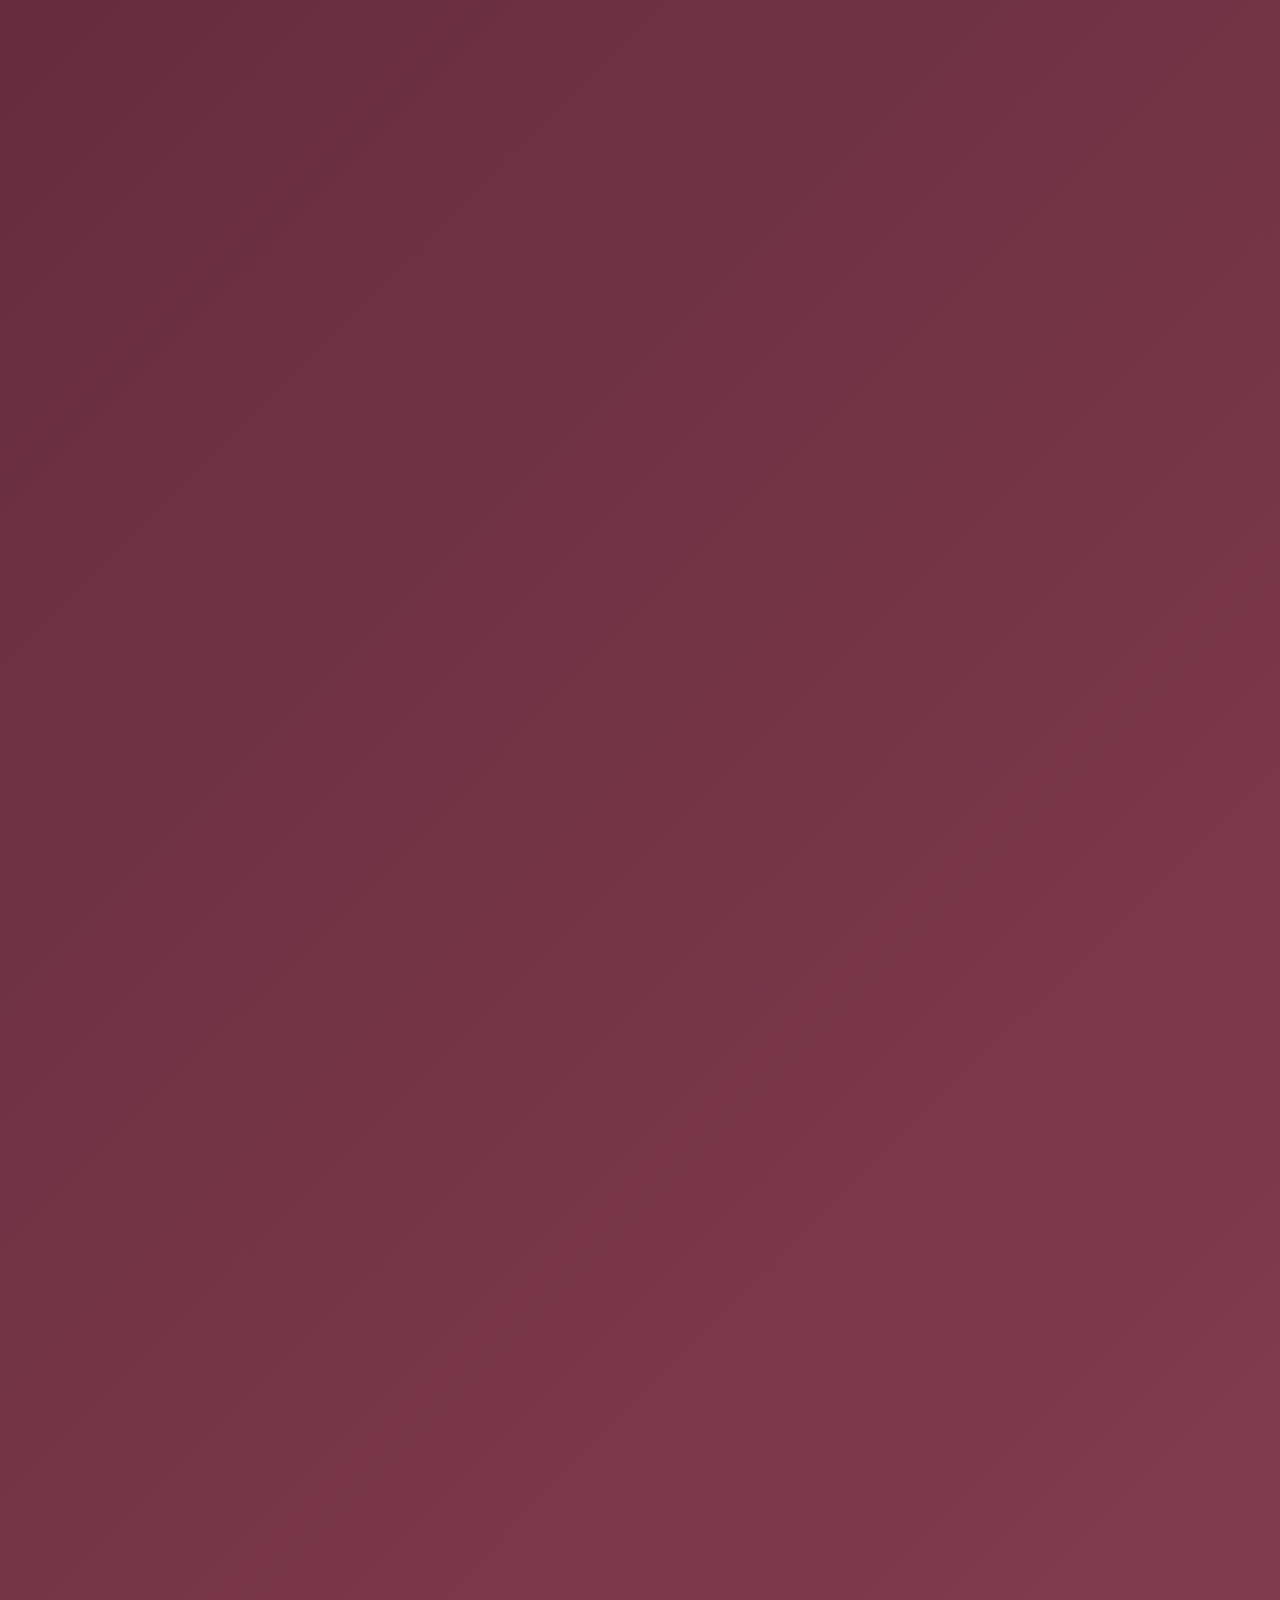
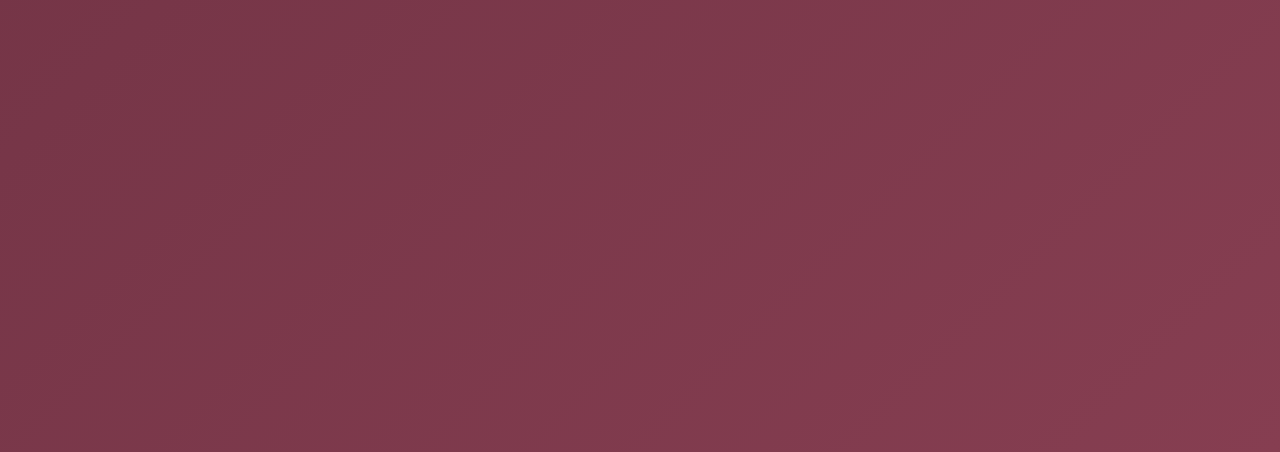
<file: details.html>
<!DOCTYPE html>
<html lang="en">
<head>
  <meta charset="UTF-8" />
  <meta name="viewport" content="width=device-width, initial-scale=1.0" />
  <title>Our Wedding Day</title>
  <link href="https://fonts.googleapis.com/css2?family=Playfair+Display&family=Inter:wght@300;400;600&display=swap" rel="stylesheet"/>
  <style>
    * {
      box-sizing: border-box;
      margin: 0;
      padding: 0;
    }

    body {
      font-family: 'Inter', sans-serif;
      background: linear-gradient(135deg, #662d3e, #863e51);
      color: #f4e8d4;
      overflow-x: hidden;
      opacity: 0;
      animation: fadeIn 1s ease-out forwards;
    }

    header {
      padding: 4rem 2rem 1rem;
      text-align: center;
    }

    header h1 {
      font-family: 'Playfair Display', serif;
      font-size: 3rem;
      background: linear-gradient(to bottom, #f9e3c1, #d6a377, #8a5c3d);
      -webkit-background-clip: text;
      -webkit-text-fill-color: transparent;
      text-shadow: 0 2px 8px rgba(0, 0, 0, 0.25);
      opacity: 0;
      transform: translateY(30px);
      animation: fadeUp 1.6s ease-out forwards;
    }

    header p {
      font-size: 1.1rem;
      margin-top: 1rem;
      opacity: 0;
      animation: fadeUp 1.2s ease 1.5s forwards;
    }

    .countdown-box {
      max-width: 400px;
      margin: 2rem auto 0;
      padding: 1rem 1.5rem;
      background: linear-gradient(to right, #5a1e30, #702d3f);
      border: 1px solid #f9e3c1;
      border-radius: 12px;
      box-shadow: 0 8px 20px rgba(0,0,0,0.2);
      text-align: center;
    }

    #countdown {
      font-size: 1.2rem;
      color: #f9e3c1;
    }

    .card-container {
      display: grid;
      grid-template-columns: repeat(auto-fit, minmax(300px, 1fr));
      gap: 2rem;
      max-width: 1000px;
      margin: 3rem auto;
      padding: 0 2rem;
    }

    .card {
      background: linear-gradient(to bottom right, #4a0e23, #61182f);
      border-radius: 16px;
      box-shadow: 0 15px 30px rgba(0, 0, 0, 0.3);
      padding: 2rem;
      transform: translateY(30px);
      opacity: 0;
      transition: transform 0.6s ease-out, opacity 0.6s ease-out;
    }

    .card.visible {
      transform: translateY(0);
      opacity: 1;
    }

    .card h2 {
      font-family: 'Playfair Display', serif;
      font-size: 1.6rem;
      background: linear-gradient(to bottom, #f9e3c1, #d6a377, #8a5c3d);
      -webkit-background-clip: text;
      -webkit-text-fill-color: transparent;
      text-shadow: 0 2px 8px rgba(0, 0, 0, 0.25);
    }

    .card p {
      font-size: 1rem;
      color: #f3dfc5;
      line-height: 1.6;
    }

    .info-label {
      text-align: center;
      margin-top: 3rem;
      font-size: 1.3rem;
      font-weight: 500;
      color: #f9e3c1;
      font-family: 'Playfair Display', serif;
    }

    .buttons {
      display: flex;
      justify-content: center;
      gap: 1rem;
      flex-wrap: wrap;
      margin-top: 1.5rem;
    }

    .buttons a {
      background: linear-gradient(to bottom, #f9e2c1de, #d6a377, #be8159);
      color: #3b0a24;
      padding: 0.8rem 1.5rem;
      border-radius: 6px;
      text-decoration: none;
      font-weight: 600;
      transition: background 0.5s ease;
    }

    .buttons a:hover {
      background: linear-gradient(to bottom, #ffe6d0, #d7a88b, #7b5240);
    }

    iframe {
      width: 100%;
      height: 600px;
      border: none;
      margin: 4rem 0;
      border-radius: 12px;
    }

    h2.section-title {
      font-family: 'Playfair Display', serif;
      background: linear-gradient(to bottom, #f9e3c1, #d6a377, #8a5c3d);
      -webkit-background-clip: text;
      -webkit-text-fill-color: transparent;
      text-align: center;
      margin-bottom: 1.5rem;
      font-size: 1.8rem;
      opacity: 0;
      animation: fadeUp 1s ease 1s forwards;
      text-shadow: 0 2px 8px rgba(0, 0, 0, 0.25);
    }

    .floating-rsvp {
      position: fixed;
      bottom: 20px;
      right: 20px;
      background: #ffde72;
      color: #3b0a24;
      padding: 1rem 1.5rem;
      border-radius: 40px;
      text-decoration: none;
      font-weight: bold;
      box-shadow: 0 10px 20px rgba(0, 0, 0, 0.3);
      z-index: 1000;
      transition: transform 0.3s;
    }

    .floating-rsvp:hover {
      transform: scale(1.05);
    }

    @keyframes fadeUp {
      to {
        opacity: 1;
        transform: translateY(0);
      }
    }

    @keyframes fadeIn {
      from { opacity: 0; }
      to { opacity: 1; }
    }
  </style>
</head>
<body>
  <header>
    <h1>A Glimpse Into Our Wedding Day</h1>
    <p>Everything you need to know about celebrating with us</p>
    <div class="countdown-box">
      <div id="countdown"></div>
    </div>
  </header>

  <div class="card-container">
    <div class="card"><h2>The Baraat</h2><p>Our day begins with the lively arrival of the Baraat. We invite you to be there at 3:00 PM sharp to take part in the full joy (yes, even you who usually show up on “desi standard time”!).</p></div>
    <div class="card"><h2>The Nikah</h2><p>Under the open sky at the gazebo, our Nikah will be a moment of peace, love, and deep reflection. We are honoured to share this spiritual moment with you all.</p></div>
    <div class="card"><h2>The Reception</h2><p>Once our vows are made, we head indoors to celebrate — with food, laughter, and love. We can't wait to celebrate with you.</p></div>
    <div class="card"><h2>A Day of Barakah</h2><p>We hope this day overflows with barakah (blessings). We kindly ask you to be present with us, in the moment — please enjoy the day without recording the intimate parts of our ceremony.</p></div>
    <div class="card"><h2>Dress Code</h2><p>Please dress to impress! For the Nikkah & Reception, we kindly request traditional South Asian formal wear. Shades of gold or cream are encouraged to complement the theme.</p></div>
    <div class="card"><h2>Gifts & Presence</h2><p>Your prayers and presence are the greatest gifts. If you wish to gift us, we kindly request no boxed gifts.</p></div>
  </div>

  <p class="info-label">For more information:</p>
  <div class="buttons">
    <a href="mailto:RSVP@minhaandhassan.com">Email Us</a>
    <a href="https://wa.me/16474501377" target="_blank">Message on WhatsApp</a>
  </div>

  <section style="max-width: 1000px; margin: 4rem auto; padding: 0 2rem;">
    <h2 class="section-title">Our Wedding Inspiration</h2>
    <iframe src="https://assets.pinterest.com/ext/embed.html?id=1039276120200381737" title="Pinterest Wedding Board"></iframe>
  </section>

  <a class="floating-rsvp" href="#">RSVP</a>

  <script>
    const cards = document.querySelectorAll('.card');
    const observer = new IntersectionObserver(entries => {
      entries.forEach(entry => {
        if (entry.isIntersecting) {
          entry.target.classList.add('visible');
        }
      });
    }, { threshold: 0.1 });
    cards.forEach(card => observer.observe(card));

    const countdown = document.getElementById('countdown');
    const weddingDate = new Date('2025-09-20T15:00:00');
    const updateCountdown = () => {
      const now = new Date();
      const diff = weddingDate - now;
      if (diff <= 0) {
        countdown.innerText = "It's Wedding Time!";
        return;
      }
      const days = Math.floor(diff / (1000 * 60 * 60 * 24));
      const hours = Math.floor((diff / (1000 * 60 * 60)) % 24);
      const minutes = Math.floor((diff / (1000 * 60)) % 60);
      countdown.innerText = `${days} days, ${hours} hours, ${minutes} minutes until the celebration begins.`;
    };
    updateCountdown();
    setInterval(updateCountdown, 60000);
  </script>
</body>
</html>
</file>
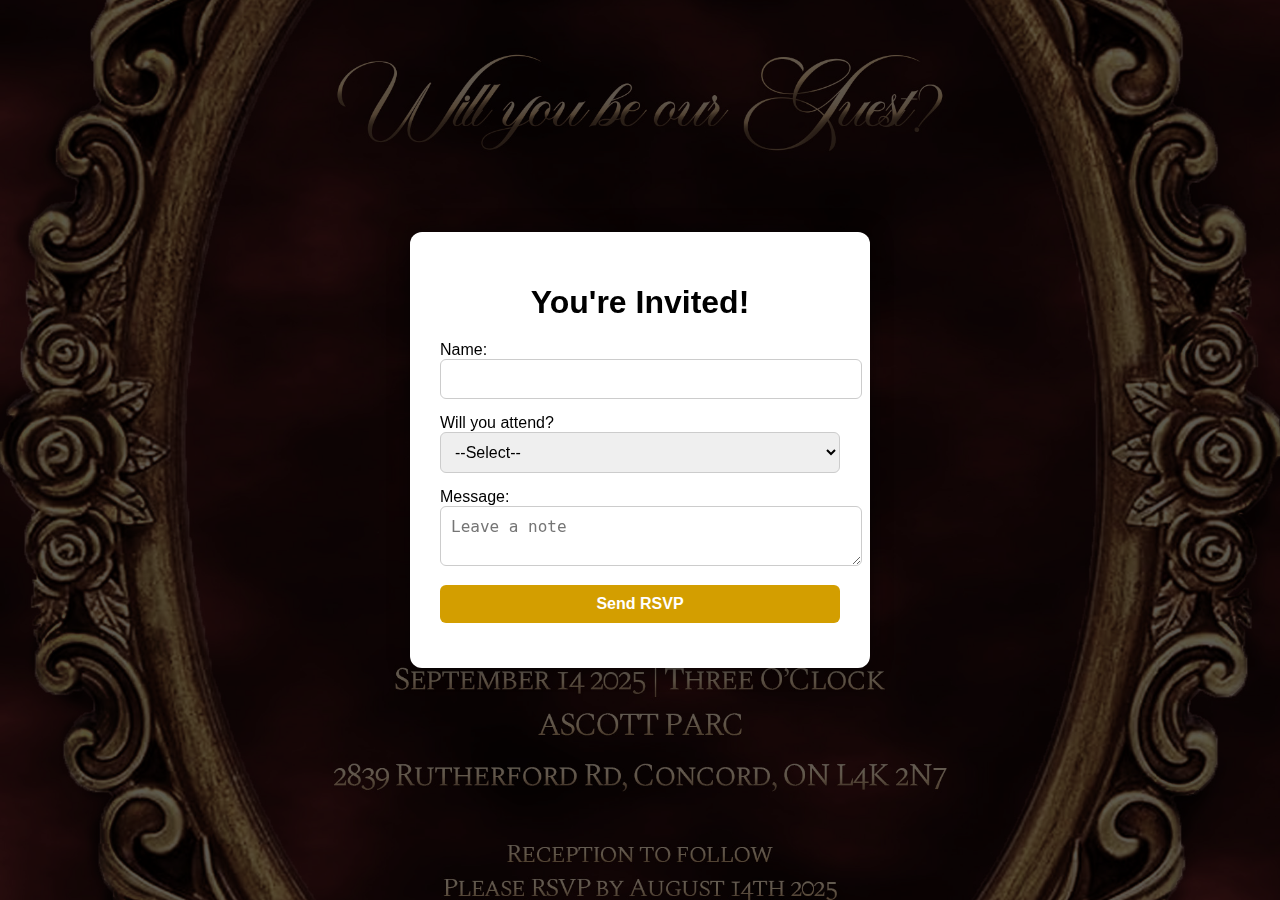
<file: final.html>
<!DOCTYPE html>
<html lang="en">
<head>
  <meta charset="UTF-8">
  <title>Wedding RSVP</title>
  <style>
    body {
      margin: 0;
      padding: 0;
      font-family: 'Segoe UI', sans-serif;
      background: url('background.jpg') center center / cover no-repeat fixed;
      height: 100vh;
      display: flex;
      align-items: center;
      justify-content: center;
      position: relative;
    }

    .overlay {
      position: fixed;
      top: 0;
      left: 0;
      width: 100%;
      height: 100%;
      background: rgba(0, 0, 0, 0.6);
      z-index: 1;
    }

    #rsvp-form {
      position: relative;
      z-index: 2;
      background-color: white;
      padding: 30px;
      border-radius: 12px;
      box-shadow: 0 0 20px rgba(0,0,0,0.5);
      max-width: 400px;
      width: 90%;
    }

    h1 {
      text-align: center;
      margin-bottom: 20px;
    }

    input, select, textarea, button {
      width: 100%;
      margin-bottom: 15px;
      padding: 10px;
      font-size: 16px;
      border: 1px solid #ccc;
      border-radius: 6px;
    }

    button {
      background-color: #d39e00;
      color: white;
      border: none;
      cursor: pointer;
      font-weight: bold;
    }

    button:hover {
      background-color: #c28a00;
    }
  </style>
</head>
<body>
  <div class="overlay"></div>
  <form id="rsvp-form">
    <h1>You're Invited!</h1>

    <label for="name">Name:</label>
    <input type="text" id="name" required>

    <label for="attendance">Will you attend?</label>
    <select id="attendance" required>
      <option value="">--Select--</option>
      <option value="yes">Yes</option>
      <option value="no">No</option>
    </select>

    <label for="message">Message:</label>
    <textarea id="message" placeholder="Leave a note"></textarea>

    <button type="submit">Send RSVP</button>
  </form>
</body>
</html>
</file>
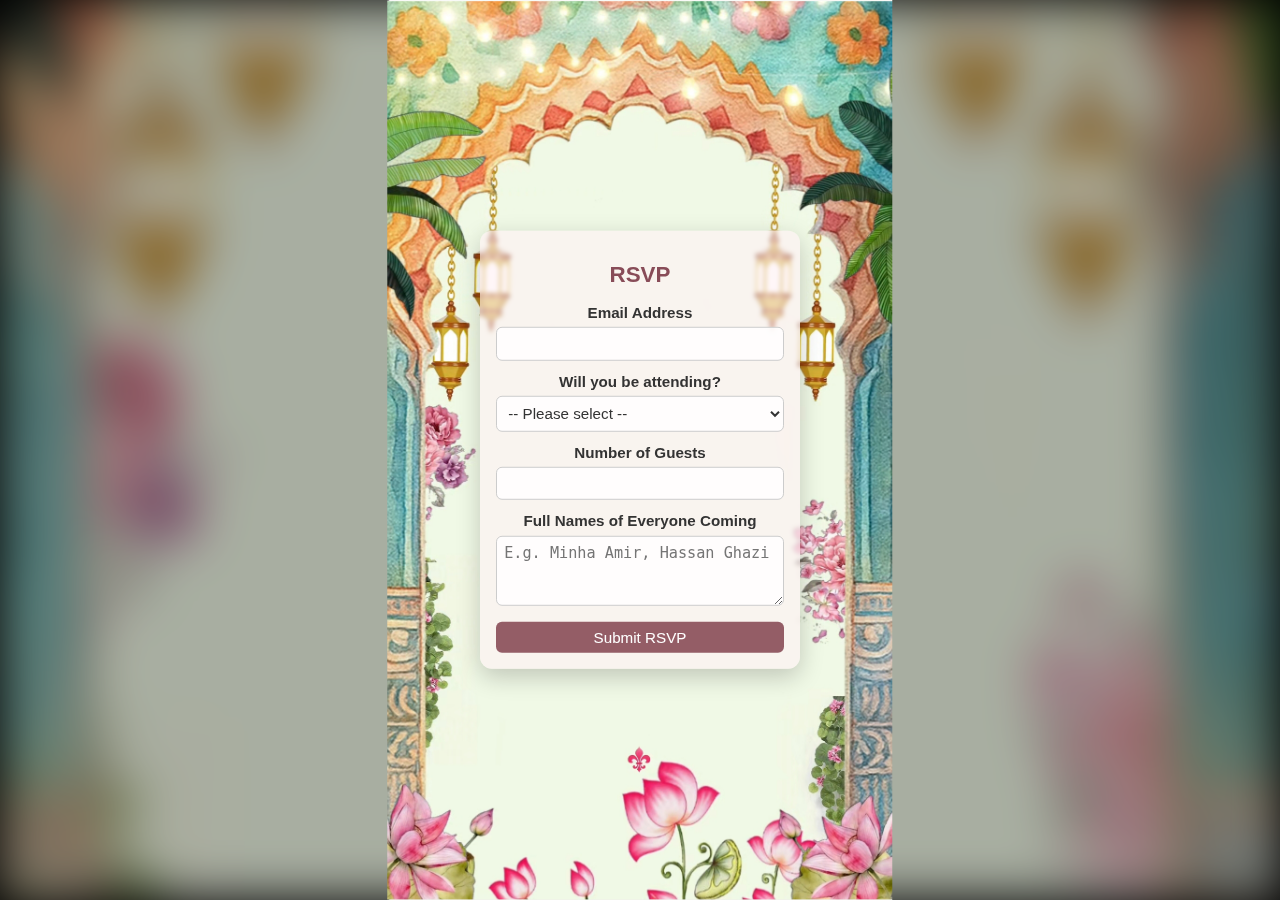
<file: rsvpm.html>
<!DOCTYPE html>
<html lang="en">
<head>
  <meta charset="UTF-8" />
  <title>RSVP - Mehndi</title>
  <meta name="viewport" content="width=device-width, initial-scale=1.0" />
  <style>
    html, body {
      margin: 0;
      padding: 0;
      height: 100%;
      font-family: 'Arial', sans-serif;
      overflow: hidden;
      background-color: black;
    }

    .background-blur {
      position: fixed;
      top: 0;
      left: 0;
      width: 100vw;
      height: 100vh;
      background: url('mehndicardnobgstatic.jpg') no-repeat center center;
      background-size: cover;
      filter: blur(25px) brightness(0.7);
      z-index: 0;
    }

    .background-image {
      position: fixed;
      top: 50%;
      left: 50%;
      transform: translate(-50%, -50%);
      max-width: 100%;
      max-height: 100%;
      z-index: 1;
    }

    .rsvp-box {
      position: fixed;
      z-index: 2;
      width: 100%;
      max-width: 320px;
      min-width: 280px;
      background-color: rgba(255, 240, 245, 0.6);
      padding: 1rem;
      border-radius: 12px;
      box-shadow: 0 8px 24px rgba(0, 0, 0, 0.2);
      top: 50%;
      left: 50%;
      transform: translate(-50%, -50%);
      backdrop-filter: blur(2px);
      box-sizing: border-box;
    }

    h1 {
      text-align: center;
      color: #884c58;
      margin-bottom: 1rem;
      font-size: 1.4rem;
    }

    label {
      display: block;
      margin-top: 0.75rem;
      font-weight: bold;
      font-size: 0.95rem;
      color: #333;
      text-align: center;
    }

    input, select, textarea, button {
      width: 100%;
      padding: 0.45rem;
      margin-top: 0.4rem;
      border: 1px solid #ccc;
      border-radius: 6px;
      font-size: 0.95rem;
      display: block;
      box-sizing: border-box;
    }

    input, select, textarea {
      background-color: rgba(255, 255, 255, 0.85);
      color: #333;
    }

    textarea {
      resize: vertical;
    }

    button {
      margin-top: 1rem;
      background-color: rgba(136, 76, 88, 0.9);
      color: white;
      border: none;
      font-size: 0.95rem;
      cursor: pointer;
      transition: background-color 0.3s ease;
    }

    button:hover {
      background-color: #a55d6e;
    }

    @media (max-width: 350px) {
      .rsvp-box {
        min-width: unset;
        width: 90%;
        padding: 0.75rem;
      }

      h1, label, input, select, textarea, button {
        font-size: 0.9rem;
      }
    }
  </style>
</head>
<body>

  <!-- Blurred background -->
  <div class="background-blur"></div>

  <!-- Centered sharp card image -->
  <img src="mehndicardnobgstatic.jpg" alt="Mehndi Invite" class="background-image" />

  <!-- RSVP Form Box -->
  <div class="rsvp-box">
    <h1>RSVP</h1>
<form id="rsvpForm">
  <label for="email">Email Address</label>
  <input type="email" id="email" required>

  <label for="attendance">Will you be attending?</label>
  <select id="attendance" required>
    <option value="">-- Please select --</option>
    <option value="Yes">Yes</option>
    <option value="No">No</option>
  </select>

  <label for="guests">Number of Guests</label>
  <input type="number" id="guests" min="1" required>

  <label for="names">Full Names of Everyone Coming</label>
  <textarea id="names" rows="3" placeholder="E.g. Minha Amir, Hassan Ghazi" required></textarea>

  <button type="submit">Submit RSVP</button>
</form>

  </div>
<script>
  const form = document.getElementById("rsvpForm");

  form.addEventListener("submit", function (e) {
    e.preventDefault();

    const data = {
      email: document.getElementById("email").value,
      attendance: document.getElementById("attendance").value,
      guestCount: document.getElementById("guests").value,
      guestNames: document.getElementById("names").value
    };

    fetch("YOUR_GOOGLE_SCRIPT_URL_HERE", {
      method: "POST",
      mode: "no-cors",
      headers: {
        "Content-Type": "application/json"
      },
      body: JSON.stringify(data)
    }).then(() => {
      window.location.href = "thankyou.html";
    }).catch((err) => {
      alert("Something went wrong. Please try again.");
      console.error(err);
    });
  });
</script>

</body>
</html>
</file>
